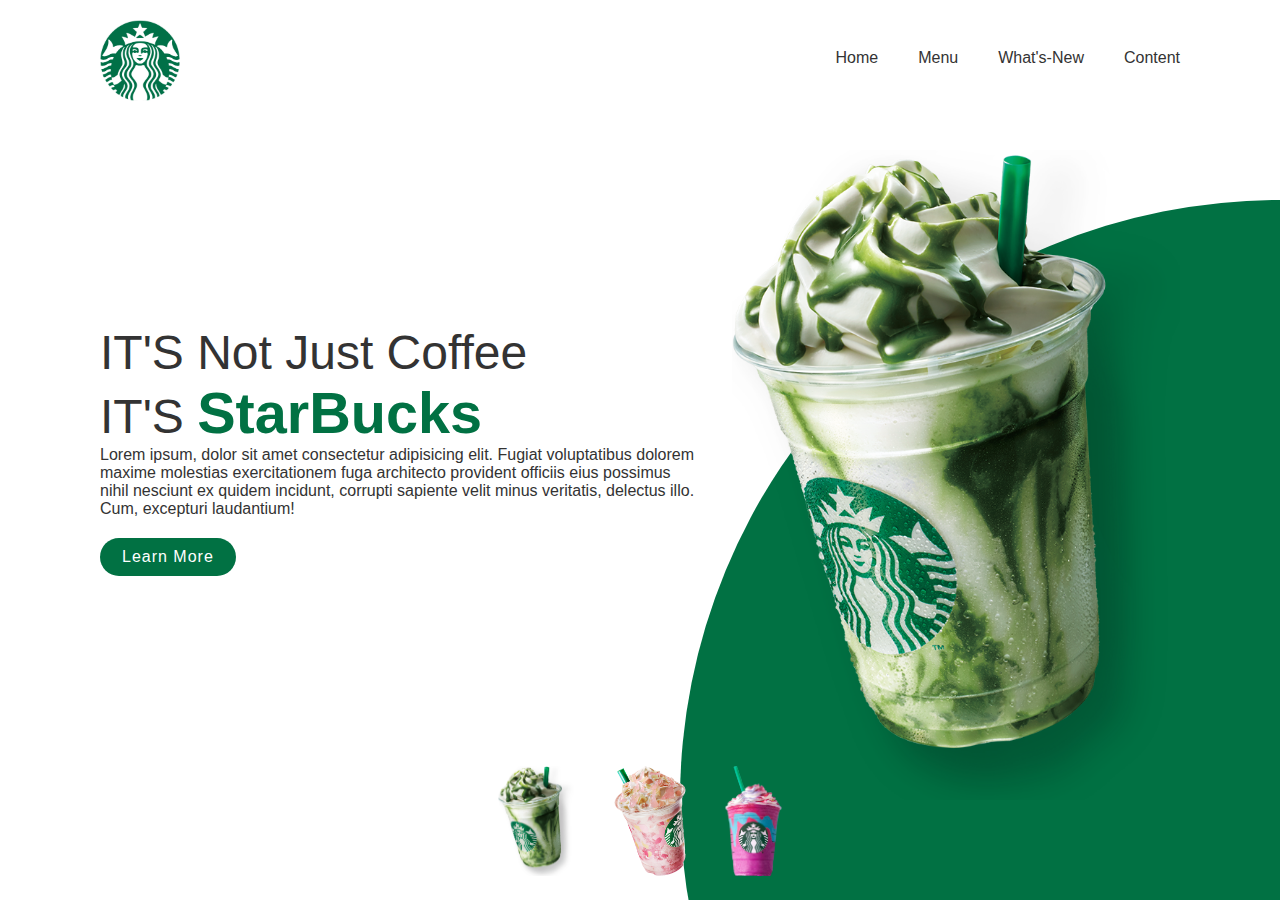
<file: index.html>
<!DOCTYPE html>
<html lang="en">
    <head>
        <meta charset="UTF-8">
        <title>StarBucks</title>
        <link rel="icon" href="Logo.png">
        <link rel="stylesheet" href="style.css">
        <meta name="keywords" content="Scroll, Making">
        <meta http-equiv="X-UA-Compatible" content="IE=edge">
        <meta name="Description" content="Best Scrolling For You">
        <meta name="viewport" content="width=device-width, initial-scale=1.0">
    </head>
    <body>
        <section>
            <div class="Circle"></div>
            <header>
                <img src="./logo.png" alt="" class="Logo">
                <ul>
                    <li><a href="#">Home</a></li>
                    <li><a href="#">Menu</a></li>
                    <li><a href="#">What's-New</a></li>
                    <li><a href="#">Content</a></li>
                </ul>
            </header>
            <div class="Content">
                <div class="TextBox">
                    <h2>IT'S Not Just Coffee <br>IT'S <span>StarBucks</span></h2>
                    <p>Lorem ipsum, dolor sit amet consectetur adipisicing elit. Fugiat voluptatibus dolorem maxime molestias exercitationem fuga architecto provident officiis eius possimus nihil nesciunt ex quidem incidunt, corrupti sapiente velit minus veritatis, delectus illo. Cum, excepturi laudantium!</p>
                    <a href="#">Learn More</a>
                </div>
                <div class="ImgBox">
                    <img src="./Img1.png" alt="" class="StarBucks">
                </div>
            </div>
            <ul class="Thumb">
                <li><img src="./Thumb1.png" onclick="ISlider('Img1.png');ChangeCircleColor('#017143')"></li>
                <li><img src="./Thumb2.png" onclick="ISlider('Img2.png');ChangeCircleColor('#eb7495')"></li>
                <li><img src="./Thumb3.png" onclick="ISlider('Img3.png');ChangeCircleColor('#d752b1')"></li>
            </ul>
        </section>
        <script src="./main.js"></script>
    </body>
</html>
</file>
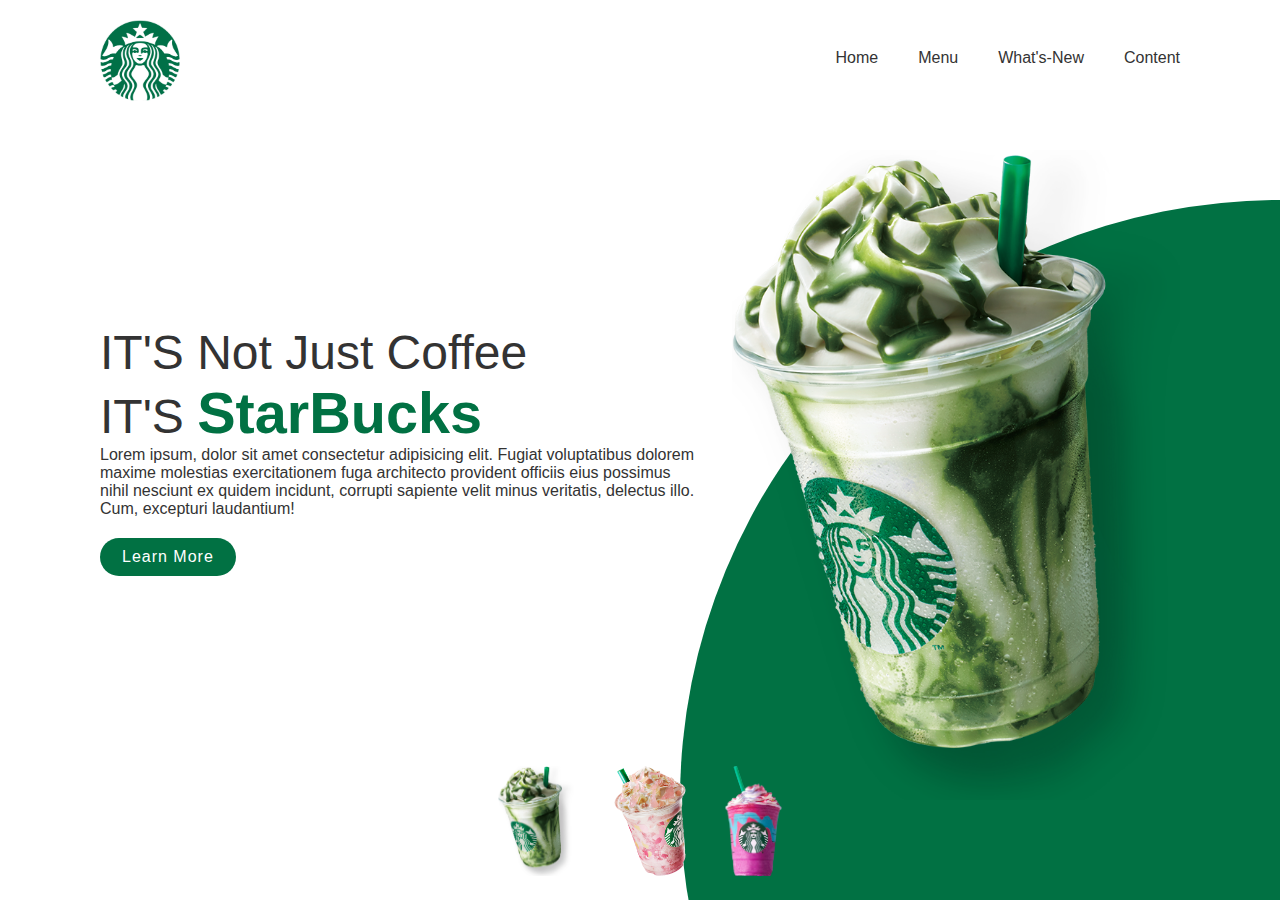
<file: StarBucks.HTML>
<!DOCTYPE html>
<html lang="en">
    <head>
        <meta charset="UTF-8">
        <title>StarBucks</title>
        <link rel="icon" href="Logo.png">
        <link rel="stylesheet" href="StarBucks.CSS">
        <meta name="keywords" content="Scroll, Making">
        <meta http-equiv="X-UA-Compatible" content="IE=edge">
        <meta name="Description" content="Best Scrolling For You">
        <meta name="viewport" content="width=device-width, initial-scale=1.0">
    </head>
    <body>
        <section>
            <div class="Circle"></div>
            <header>
                <img src="./logo.png" alt="" class="Logo">
                <ul>
                    <li><a href="#">Home</a></li>
                    <li><a href="#">Menu</a></li>
                    <li><a href="#">What's-New</a></li>
                    <li><a href="#">Content</a></li>
                </ul>
            </header>
            <div class="Content">
                <div class="TextBox">
                    <h2>IT'S Not Just Coffee <br>IT'S <span>StarBucks</span></h2>
                    <p>Lorem ipsum, dolor sit amet consectetur adipisicing elit. Fugiat voluptatibus dolorem maxime molestias exercitationem fuga architecto provident officiis eius possimus nihil nesciunt ex quidem incidunt, corrupti sapiente velit minus veritatis, delectus illo. Cum, excepturi laudantium!</p>
                    <a href="#">Learn More</a>
                </div>
                <div class="ImgBox">
                    <img src="./Img1.png" alt="" class="StarBucks">
                </div>
            </div>
            <ul class="Thumb">
                <li><img src="./Thumb1.png" onclick="ISlider('Img1.png');ChangeCircleColor('#017143')"></li>
                <li><img src="./Thumb2.png" onclick="ISlider('Img2.png');ChangeCircleColor('#eb7495')"></li>
                <li><img src="./Thumb3.png" onclick="ISlider('Img3.png');ChangeCircleColor('#d752b1')"></li>
            </ul>
        </section>
        <script src="./StarBucks.JS"></script>
    </body>
</html>
</file>
<file: style.css>
*
{
    margin: 0;
    padding: 0;
    box-sizing: border-box;
    font-family:Arial, Helvetica, sans-serif
}
section
{
    width: 100%;
    display: flex;
    padding: 100px;
    min-height: 100vh;
    position: relative;
    background: #fff;
    align-items: center;
    justify-content: space-between;
}
header
{
    top: 0;
    left: 0;
    width: 100%;
    display: flex;
    position: absolute;
    align-items: center;
    padding: 20px 100px;
    justify-content: space-between;
}
header .Logo
{
    max-width: 80px;
    position: relative;
}
header ul
{
    display: flex;
    position: relative;
}
header ul li
{
    list-style: none;
}
header ul li a
{
    color: #333;
    font-weight: 400;
    margin-left: 40px;
    display: inline-block;
    text-decoration: none;
    border-bottom: 4px solid transparent;
}
header ul li a:hover
{
    border-bottom: 4px solid green;
}
.Content
{
    width: 100%;
    display: flex;
    position: relative;
    align-items: center;
    justify-content: space-between;
}
.Content .TextBox
{
    max-width: 600px;
    position: relative;
}
.Content .TextBox h2
{
    color: #333;
    font-size: 3rem;
    font-weight: 500;
}
.Content .TextBox h2 span
{
    color: #017143;
    font-size: 1.2em;
    font-weight: 900;
}
.Content .TextBox p
{
    color: #333;
}
.Content .TextBox a
{
    color: #fff;
    margin-top: 20px;
    font-weight: 500;
    padding: 8px 20px;
    letter-spacing: 1px;
    border-radius: 30px;
    text-decoration: none;
    background: #017143;
    display: inline-block;
    border: 2px solid transparent;
}
.Content .TextBox a:hover
{
    color: black;
    transition: 0.5s;
    background: transparent;
    border: 2px solid green;
}
.Content .ImgBox
{
    width: 700px;
    height: 650px;
    display: flex;
    margin-top: 50px;
    padding-right: -50px;
    justify-content: flex-end;
}
.Thumb img
{
    height: 110px;
}
.Thumb
{
    left: 50%;
    bottom: 20px;
    display: flex;
    position: absolute;
    transform: translateX(-50%);
}
.Thumb li
{
    margin: 0 20px;
    cursor: pointer;
    transition: 0.4s;
    list-style: none;
    display: inline-block;
}
.Thumb li:hover
{
    transition: 0.4s;
    transform: translateY(-15px);
}
.Circle
{
    top: 0;
    left: 0;
    width: 100%;
    height: 100%;
    position: absolute;
    background: #017143;
    clip-path: circle(600px at right 800px);
}
</file>
<file: StarBucks.CSS>
*
{
    margin: 0;
    padding: 0;
    box-sizing: border-box;
    font-family:Arial, Helvetica, sans-serif
}
section
{
    width: 100%;
    display: flex;
    padding: 100px;
    min-height: 100vh;
    position: relative;
    background: #fff;
    align-items: center;
    justify-content: space-between;
}
header
{
    top: 0;
    left: 0;
    width: 100%;
    display: flex;
    position: absolute;
    align-items: center;
    padding: 20px 100px;
    justify-content: space-between;
}
header .Logo
{
    max-width: 80px;
    position: relative;
}
header ul
{
    display: flex;
    position: relative;
}
header ul li
{
    list-style: none;
}
header ul li a
{
    color: #333;
    font-weight: 400;
    margin-left: 40px;
    display: inline-block;
    text-decoration: none;
    border-bottom: 4px solid transparent;
}
header ul li a:hover
{
    border-bottom: 4px solid green;
}
.Content
{
    width: 100%;
    display: flex;
    position: relative;
    align-items: center;
    justify-content: space-between;
}
.Content .TextBox
{
    max-width: 600px;
    position: relative;
}
.Content .TextBox h2
{
    color: #333;
    font-size: 3rem;
    font-weight: 500;
}
.Content .TextBox h2 span
{
    color: #017143;
    font-size: 1.2em;
    font-weight: 900;
}
.Content .TextBox p
{
    color: #333;
}
.Content .TextBox a
{
    color: #fff;
    margin-top: 20px;
    font-weight: 500;
    padding: 8px 20px;
    letter-spacing: 1px;
    border-radius: 30px;
    text-decoration: none;
    background: #017143;
    display: inline-block;
    border: 2px solid transparent;
}
.Content .TextBox a:hover
{
    color: black;
    transition: 0.5s;
    background: transparent;
    border: 2px solid green;
}
.Content .ImgBox
{
    width: 700px;
    height: 650px;
    display: flex;
    margin-top: 50px;
    padding-right: -50px;
    justify-content: flex-end;
}
.Thumb img
{
    height: 110px;
}
.Thumb
{
    left: 50%;
    bottom: 20px;
    display: flex;
    position: absolute;
    transform: translateX(-50%);
}
.Thumb li
{
    margin: 0 20px;
    cursor: pointer;
    transition: 0.4s;
    list-style: none;
    display: inline-block;
}
.Thumb li:hover
{
    transition: 0.4s;
    transform: translateY(-15px);
}
.Circle
{
    top: 0;
    left: 0;
    width: 100%;
    height: 100%;
    position: absolute;
    background: #017143;
    clip-path: circle(600px at right 800px);
}
</file>
